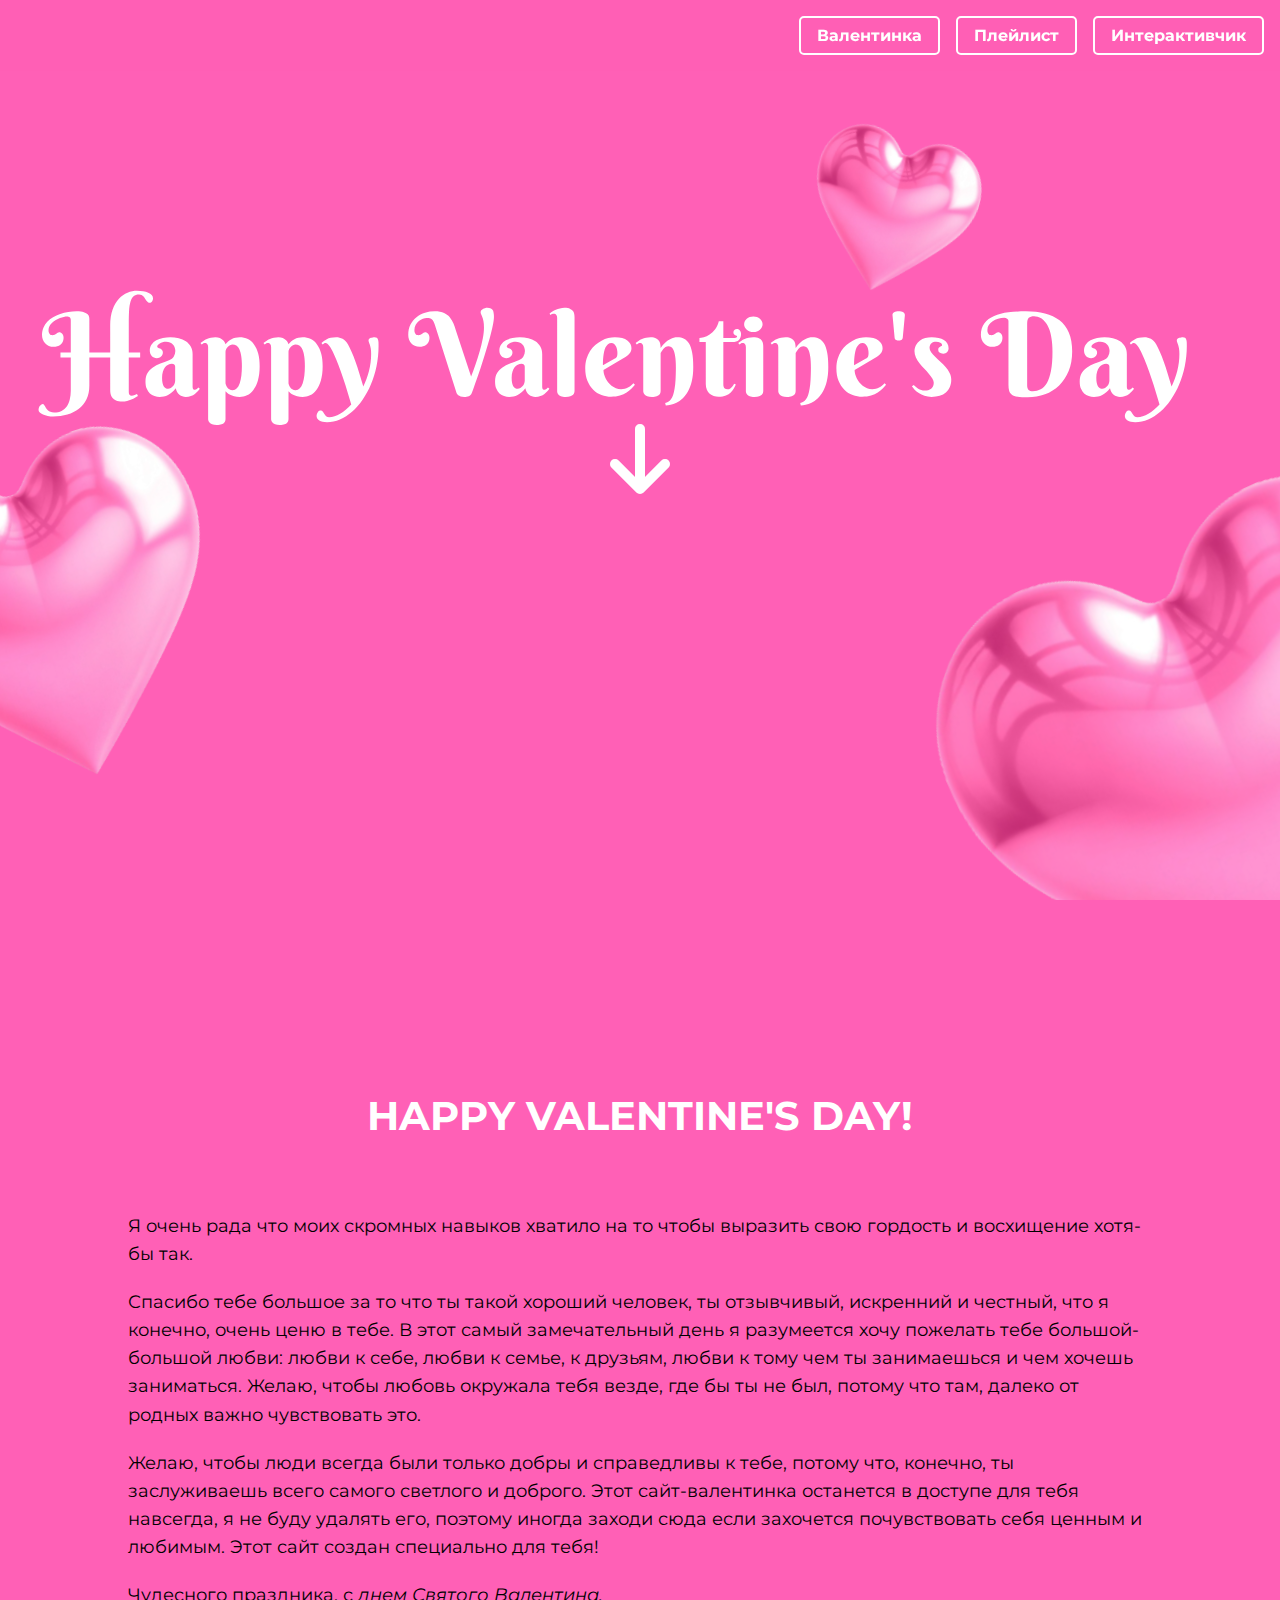
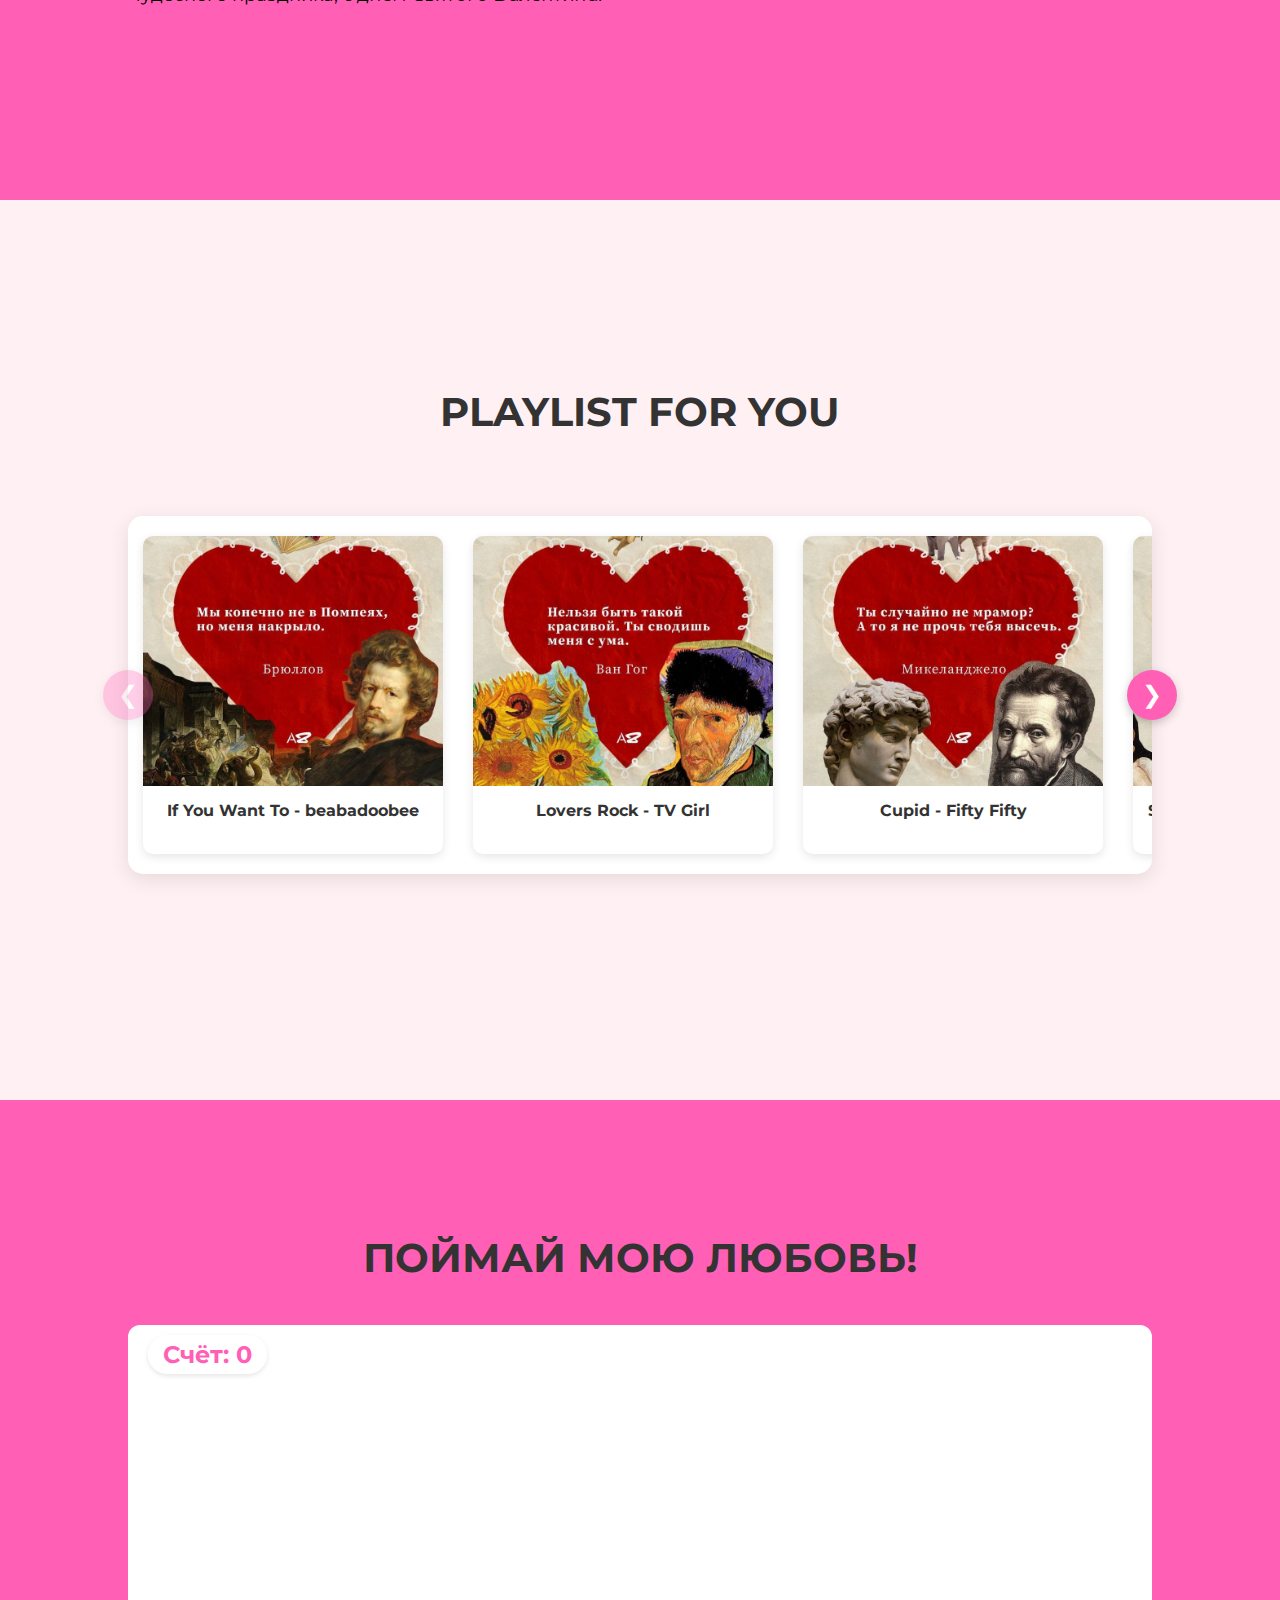
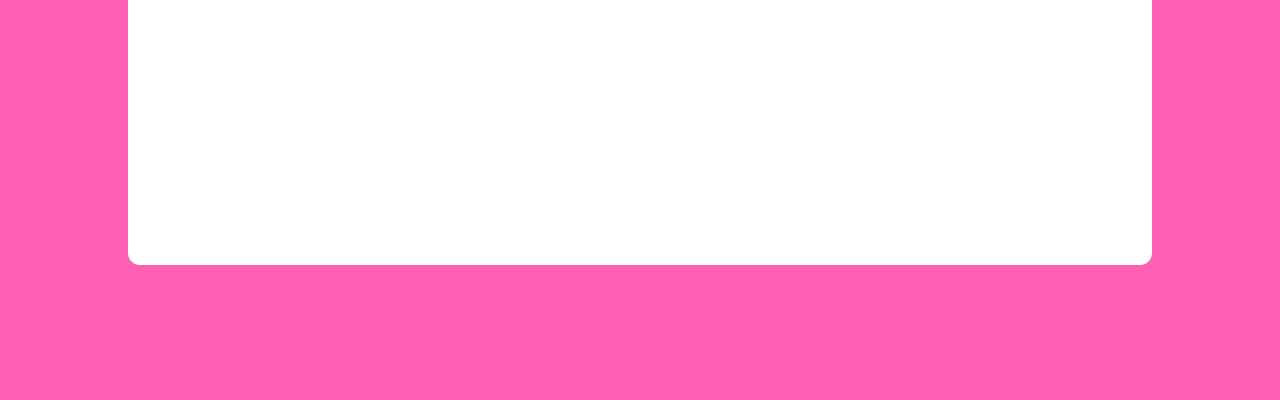
<file: index.html>
<!DOCTYPE html>
<html lang='en'>
<head>
    <meta charset='UTF-8'>
    <meta http-equiv='X-UA-Compatible' content='IE=edge'>
    <meta name='viewport' content='width=device-width, initial-scale=1.0'>
    <title>Love</title>
    <link rel="stylesheet" href="style.css">
    <!-- Добавляем FontAwesome для иконки стрелки -->
    <link rel="stylesheet" href="https://cdnjs.cloudflare.com/ajax/libs/font-awesome/6.4.0/css/all.min.css">
</head>
<body>
    <nav>
        <div class='nav-item' onclick="document.getElementById('about').scrollIntoView({behavior: 'smooth'})">Валентинка</div>
        <div class='nav-item' onclick="document.getElementById('team').scrollIntoView({behavior: 'smooth'})">Плейлист</div>
        <div class='nav-item' onclick="document.getElementById('game').scrollIntoView({behavior: 'smooth'})">Интерактивчик</div>
    </nav>
    <header>
        <!--<h1>The 14th Of <span class='mars mars1'>Frbruary</span></h1>-->
        <div class='arrow-next'><i class='fas fa-arrow-down'></i></div>
    </header>
    <main>
        <section class='section1' id='about'>
            <h1>Happy Valentine's Day!</h1>
            <div class='about-wrapper'>
                <p>Я очень рада что моих скромных навыков хватило на то чтобы выразить свою гордость и восхищение хотя-бы так.</p>
                <p>Спасибо тебе большое за то что ты такой хороший человек, ты отзывчивый, искренний и честный, что я конечно, очень ценю в тебе. В этот самый замечательный день я разумеется хочу пожелать тебе большой-большой любви: любви к себе, любви к семье, к друзьям, любви к тому чем ты занимаешься и чем хочешь заниматься. Желаю, чтобы любовь окружала тебя везде, где бы ты не был, потому что там, далеко от родных важно чувствовать это.</p>
                <p>Желаю, чтобы люди всегда были только добры и справедливы к тебе, потому что, конечно, ты заслуживаешь всего самого светлого и доброго. Этот сайт-валентинка останется в доступе для тебя навсегда, я не буду удалять его, поэтому иногда заходи сюда если захочется почувствовать себя ценным и любимым. Этот сайт создан специально для тебя!</p>
                <p>Чудесного праздника, с <i>днем Святого Валентина.</i></p>
            </div>
        </section>
        <section class='section2' id='team'>
            <h1>Playlist For You</h1>
            <div class="playlist-container">
                <button class="arrow left-arrow">&#10094;</button>
                <div class="playlist-slider">
                    <div class="playlist-track">
                        <div class="playlist-item">
                            <img src="1.jpg" alt="Картинка 1">
                            <p>If You Want To - beabadoobee</p>
                        </div>
                        <div class="playlist-item">
                            <img src="2.jpg" alt="Картинка 2">
                            <p>Lovers Rock - TV Girl</p>
                        </div>
                        <div class="playlist-item">
                            <img src="3.jpg" alt="Картинка 3">
                            <p>Cupid - Fifty Fifty</p>
                        </div>
                        <div class="playlist-item">
                            <img src="4.jpg" alt="Картинка 4">
                            <p>Say Yes To Heaven - Lana Del Rey</p>
                        </div>
                        <div class="playlist-item">
                            <img src="5.jpg" alt="Картинка 5">
                            <p>Ain't No Mountain High Enough - Marvin Gaye</p>
                        </div>
                        <div class="playlist-item">
                            <img src="6.jpg" alt="Картинка 6">
                            <p>До Луны - Несладко</p>
                        </div>
                        <div class="playlist-item">
                            <img src="7.jpg" alt="Картинка 7">
                            <p>So Easy - Olivia Dean</p>
                        </div>
                        <div class="playlist-item">
                            <img src="8.jpg" alt="Картинка 8">
                            <p>Flightless Bird, American Mouth - Iron & Wine</p>
                        </div>
                        <div class="playlist-item">
                            <img src="9.jpg" alt="Картинка 9">
                            <p>Talk To You - Ricky Montgomery</p>
                        </div>
                    </div>
                </div>
                <button class="arrow right-arrow">&#10095;</button>
            </div>
        </section>
        <section class='section3' id='game'>
            <h1>Поймай мою любовь!</h1>
            <div class='game-container'>
                <div class='score-board'>Счёт: <span id='score'>0</span></div>
                <div id='game-field'></div>
            </div>
        </section>
    </main>
    
    <!-- Подключаем скрипт в конце body, чтобы DOM был готов -->
    <script src='script.js'></script>
</body>
</html>
</file>
<file: style.css>
@import url('https://fonts.googleapis.com/css2?family=Montserrat&display=swap');

body {
    width: 100vw;
    height: 100vh;
    margin: 0;
    padding: 0;
    box-sizing: border-box;
    font-family: 'Montserrat', sans-serif;
    overflow-x: hidden; /* Добавляем для предотвращения горизонтального скролла */
}

header {
    width: 100%;
    height: 100vh;
    background-image: url('head4.svg');
    background-size: cover;
    background-position: center center;
    background-repeat: no-repeat; /* Добавляем для надежности */
    display: flex;
    align-items: center;
    justify-content: center;
    color: white;
    flex-direction: column;
}

.arrow-next {
    font-size: 5em;
    margin: 20px 0 0 0;
    cursor: pointer;
    color: white;
    transition: transform 0.3s ease;
}

.arrow-next:hover {
    transform: translateY(5px);
}

/* header h1 {
    font-size: 2.5em;
    text-align: center;
    margin: 0;
    padding: 0 20px;
}*/

main {
    width: 100%;
    min-height: 100vh;
    background-image: url('afterhead.svg');
    background-size: cover;
    background-repeat: no-repeat;
    background-attachment: fixed; /* Фон остается фиксированным при скролле */
}

section {
    width: 100%;
    min-height: 100vh;
    display: flex;
    align-items: center;
    justify-content: center;
    flex-direction: column;
    padding: 5em 0;
    box-sizing: border-box;
    color: black;
}

.section1 {
    background: #FF60B6;
}

.section2 {
    background: #fff0f3;
}

.section3 {
    background: #FF60B6;
    /* Убрали .section4, так как в исправленном HTML его нет */
}

.game-container {
    width: 80vw;
    max-width: 1200px;
    min-width: 300px;
    height: 60vh;
    min-height: 400px;
    border: 3px solid #FF60B6;
    border-radius: 15px;
    background: white;
    position: relative;
    overflow: hidden;
    cursor: crosshair;
}

.score-board {
    position: absolute;
    top: 10px;
    left: 20px;
    font-size: 1.5em;
    color: #FF60B6;
    font-weight: bold;
    z-index: 10;
    background: rgba(255, 255, 255, 0.9);
    padding: 5px 15px;
    border-radius: 20px;
    box-shadow: 0 2px 5px rgba(0, 0, 0, 0.1);
}

.heart-target {
    position: absolute;
    width: 90px;
    height: 90px;
    background-image: url('heart.svg');
    background-size: contain;
    background-repeat: no-repeat;
    background-position: center;
    cursor: pointer;
    transition: transform 0.2s ease, opacity 0.2s ease;
}

/* Убираем псевдоэлементы, так как используем background-image */
.heart-target::before,
.heart-target::after {
    content: ""; /* Убираем текст */
    display: none; /* Скрываем псевдоэлементы */
}

.heart-target:hover {
    transform: scale(1.2);
}

.heart-target:active {
    transform: scale(0.9);
    opacity: 0.7;
}

nav {
    width: 100vw;
    padding: 1em 0;
    position: fixed;
    top: 0;
    left: 0;
    display: flex;
    justify-content: flex-end;
    box-sizing: border-box;
    z-index: 1000;
    background: rgba(255, 96, 182, 0.2);
    backdrop-filter: blur(5px);
}

.nav-item {
    width: fit-content;
    padding: 0.5em 1em;
    border: 2px solid white;
    border-radius: 5px;
    color: white;
    margin-right: 1em;
    user-select: none;
    cursor: pointer;
    transition: all 0.3s ease;
    font-weight: bold;
}

.nav-item:hover {
    background-color: rgba(255, 255, 255, 0.2);
    transform: translateY(-2px);
}

.nav-item:active {
    background-color: rgba(255, 255, 255, 0.3);
    transform: translateY(0);
}

#team > h1,
#about > h1,
#game > h1 {
    text-transform: uppercase;
    font-size: 2.5em;
    text-align: center;
    width: 80vw;
    max-width: 1200px;
    margin: 0 auto 1em;
    color: #333;
}

#about > h1 {
    color: white; /* Для контраста на розовом фоне */
}

.about-wrapper {
    width: 80vw;
    max-width: 1200px;
    height: auto;
    display: flex;
    flex-direction: column;
    align-items: center;
    margin-top: 2em;
    gap: 20px;
}

.about-wrapper p {
    width: 100%;
    line-height: 1.6;
    font-size: 1.1em;
    margin: 0;
}

.playlist-container {
    position: relative;
    width: 80%;
    max-width: 1200px;
    margin: 40px auto;
    display: flex;
    align-items: center;
}

.playlist-slider {
    width: 100%;
    overflow: hidden;
    position: relative;
    border-radius: 15px;
    box-shadow: 0 5px 20px rgba(0, 0, 0, 0.1);
    background: white;
    padding: 10px 0;
}

.playlist-track {
    display: flex;
    transition: transform 0.5s ease;
    padding: 10px 0;
}

.playlist-item {
    min-width: 300px;
    max-width: 400px;
    margin: 0 15px;
    text-align: center;
    box-sizing: border-box;
    background: white;
    border-radius: 10px;
    overflow: hidden;
    box-shadow: 0 3px 10px rgba(0, 0, 0, 0.1);
    transition: transform 0.3s ease;
    flex-shrink: 0;
}

.playlist-item:hover {
    transform: translateY(-5px);
}

.playlist-item img {
    width: 100%;
    height: 250px;
    object-fit: cover;
    display: block;
}

.playlist-item p {
    padding: 15px;
    margin: 0;
    font-weight: bold;
    color: #333;
}

.arrow {
    background-color: #FF60B6;
    color: white;
    font-size: 24px;
    z-index: 10;
    position: absolute;
    top: 50%;
    transform: translateY(-50%);
    width: 50px;
    height: 50px;
    border-radius: 50%;
    display: flex;
    align-items: center;
    justify-content: center;
    cursor: pointer;
    transition: all 0.3s ease;
    border: none;
    box-shadow: 0 3px 10px rgba(0, 0, 0, 0.2);
}

.arrow:hover:not(.disabled) {
    background-color: #ff408e;
    transform: translateY(-50%) scale(1.1);
}

.left-arrow {
    left: -25px;
}

.right-arrow {
    right: -25px;
}

/* Стили для скрытия стрелок, если их нет */
.arrow.disabled {
    opacity: 0.3;
    cursor: not-allowed;
}

/* Медиа-запросы для адаптивности */
@media (max-width: 768px) {
    header h1 {
        font-size: 1.8em;
        padding: 0 10px;
    }
    
    .arrow-next {
        font-size: 3em;
    }
    
    #team > h1,
    #about > h1,
    #game > h1 {
        font-size: 2em;
        width: 90vw;
    }
    
    .game-container {
        width: 90vw;
        height: 50vh;
    }
    
    .playlist-container {
        width: 90%;
    }
    
    .playlist-item {
        min-width: 250px;
        margin: 0 10px;
    }
    
    .playlist-item img {
        height: 200px;
    }
    
    .arrow {
        width: 40px;
        height: 40px;
        font-size: 18px;
    }
    
    .left-arrow {
        left: 5px;
    }
    
    .right-arrow {
        right: 5px;
    }
    
    .about-wrapper {
        width: 90vw;
    }
}

@media (max-width: 480px) {
    .playlist-item {
        min-width: 200px;
    }
    
    .playlist-item img {
        height: 150px;
    }
    
    .heart-target {
        width: 30px;
        height: 30px;
    }
    
    .nav-item {
        padding: 0.3em 0.6em;
        margin-right: 0.5em;
        font-size: 0.9em;
    }
}
</file>
